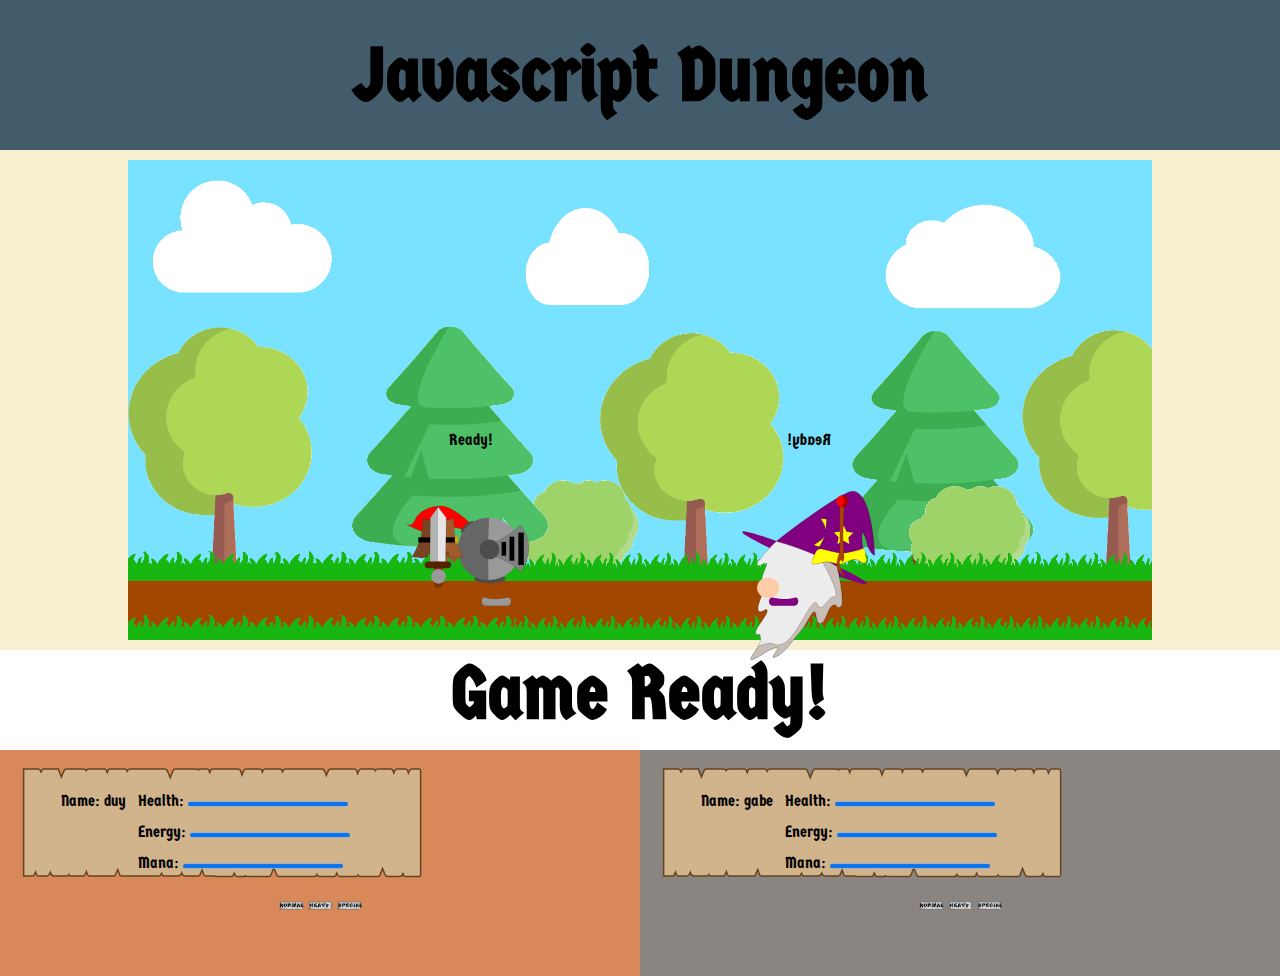
<file: index.html>
<!DOCTYPE html>
<html lang="en">

  <head>
    <meta charset="UTF-8">
    <meta name="viewport" content="width=device-width, initial-scale=1.0">
    <meta http-equiv="X-UA-Compatible" content="ie=edge">
    <link rel="stylesheet" href="css/styles.css">
    <link rel="stylesheet" href="css/animation.css">
    <link rel="stylesheet" href="css/combat.css">
    <link rel="stylesheet" href="game-characters/knight.css">
    <link href="https://fonts.googleapis.com/css?family=Germania+One" rel="stylesheet">
    <title>JS Dungeon</title>
  </head>

  <body>
    <header id="title">
      <h1>Javascript Dungeon</h1>
    </header>
    <section id="map">
      <img id="stage" src="thebackground.png">
      <article class="arena">
        <div class="character p1 p1rest ">
          <p class="p1-result outcomes">❇️</p>
          <img class="headk" src="game-characters/knighthead.svg">
          <img class="bodyk" src="game-characters/knightbody.svg">
          <img class="feetk" src="game-characters/knightfeet.svg">
          <img class="weaponk" src="game-characters/knightweapon.svg">
        </div>
        <div class="character p2 p2rest">
          <p class="p2-result outcomes"></p>
          <img class="headk" src="game-characters/warlockhead.svg">
          <img class="bodyk" src="game-characters/warlockbody.svg">
          <img class="feetk" src="game-characters/warlockfeet.svg">
          <img class="weaponk" src="game-characters/warlockweapon.svg">
        </div>
      </article>
      <!-- <canvas>
    </canvas> -->
  </section>
  <section id="message-box">
  </section>
    <section id="player-one-section">
      <article class="top-player-article">
        <img class="status-background" src="imgs/statusbackground.svg">
        <table>
          <tr>
            <td class="name">Name: <span id="js-p1-name">player one</span></td>
            <td>Health:
              <progress value="73" max="100" id="js-p1-health">
              </progress>
            </td>
          </tr>
          <tr>
            <td></td>
            <td>Energy:
              <progress value="88" max="100" id="js-p1-energy"></progress>
            </td>
          </tr>
          <tr>
            <td></td>
            <td>Mana:
              <progress value="56" max="100" id="js-p1-mana"></progress></td>
          </tr>
        </table>
      </article>
      <article class="bottom-article">
        <img class="btn normal-attack normal-attack-one" src="imgs/normalbutton.svg">
        <img class="btn heavy-attack heavy-attack-one" src="imgs/heavybutton.svg">
        <img class="btn special-attack special-attack-one" src="imgs/specialbutton.svg">
      </article>
    </section>
    <section id="player-two-section">

      <article class="top-player-article">
        <img class="status-background" src="imgs/statusbackground.svg">
        <table>
          <tr>
            <td class="name">Name: <span id="js-p2-name">player one</span></td>
            <td>Health:
              <progress value="73" max="100" id="js-p2-health">
              </progress>
            </td>
          </tr>
          <tr>
            <td></td>
            <td>Energy: <progress value="50" max="100" id="js-p2-energy"></progress></td>
          </tr>
          <tr>
            <td></td>
            <td>Mana: <progress value="23" max="100" id="js-p2-mana"></progress></td>
          </tr>
        </table>
      </article>
      <article class="bottom-article">
        <img class="btn normal-attack normal-attack-two" src="imgs/normalbutton.svg">
        <img class="btn heavy-attack heavy-attack-two" src="imgs/heavybutton.svg">
        <img class="btn special-attack special-attack-two" src="imgs/specialbutton.svg">
      </article>
    </section>
    <script src="animationchange.js"></script>
    <script src="js/controllers/makePlayer.js"></script>
    <script src="js/controllers/canvas.js"></script>
    <script type="module" src="js/controllers/controller.js"></script>
  </body>

</html>
</file>
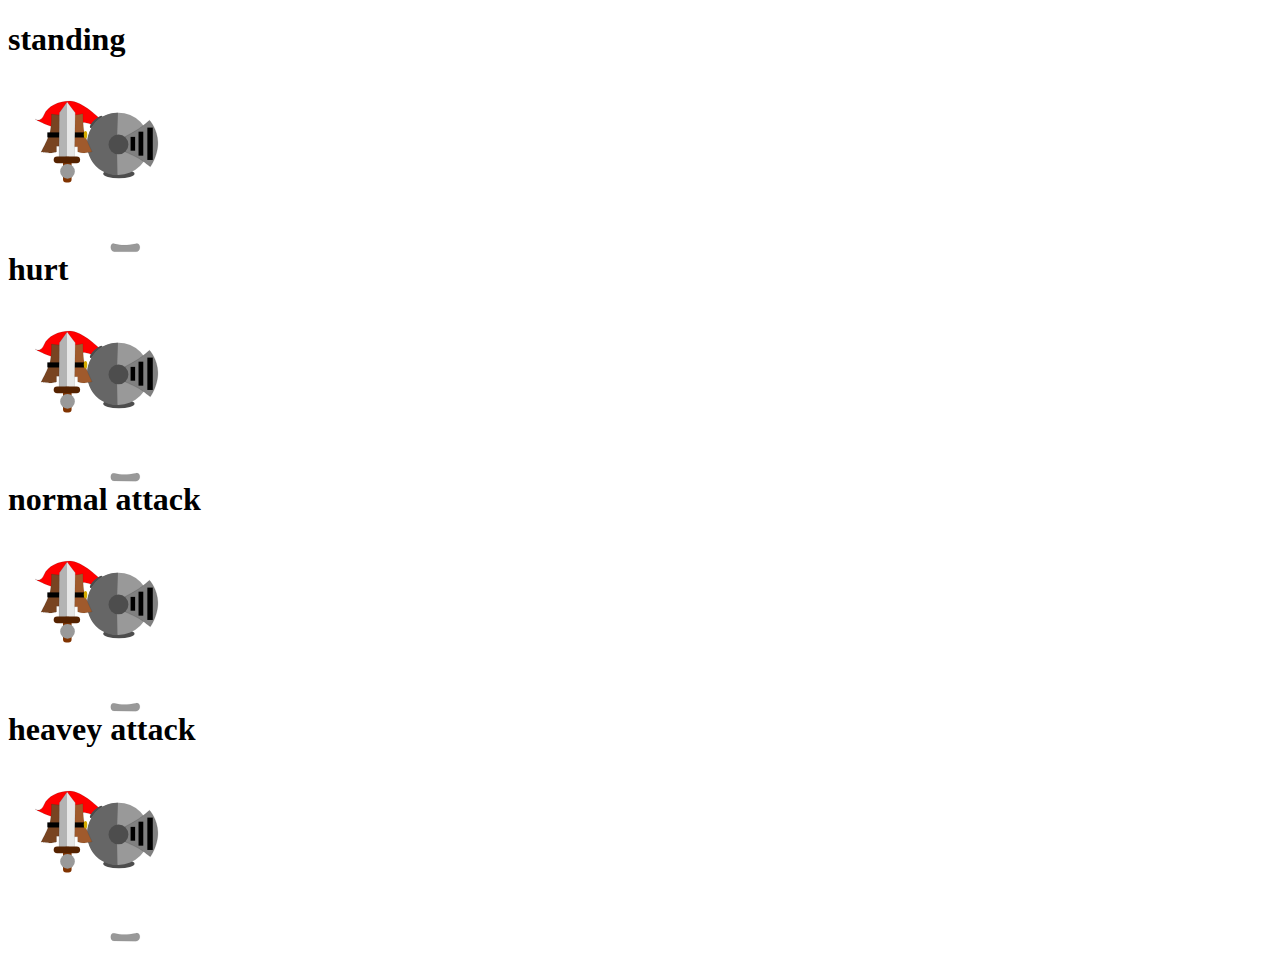
<file: game-characters/kinght.html>
<!doctype html>
<html lang="en">
<head>
	<meta charset="UTF-8">
	<title>hello world</title>
	<link rel="stylesheet" type="text/css" href="knight.css">
</head>
<body>
	<h1>standing</h1>
	<div>
		<img class="headk" src="knighthead.svg">
		<img class="bodyk" src="knightbody.svg">
		<img class="feetk" src="knightfeet.svg">
		<img class="weaponk" src="knightweapon.svg">
	</div>
	<h1>hurt</h1>
	<div>
		<img id="hurth" class="headk" src="knighthead.svg">
		<img id="hurtb" class="bodyk" src="knightbody.svg">
		<img id="hurtf" class="feetk" src="knightfeet.svg">
		<img id="hurtw" class="weaponk" src="knightweapon.svg">
	</div>
	<h1>normal attack</h1>
	<div>
		<img id="normalh" class="headk" src="knighthead.svg">
		<img id="normalb" class="bodyk" src="knightbody.svg">
		<img id="normalf" class="feetk" src="knightfeet.svg">
		<img id="normalw" class="weaponk" src="knightweapon.svg">
	</div>
	<h1>heavey attack</h1>
	<div>
		<img id="heavyh" class="headk" src="knighthead.svg">
		<img id="heavyb" class="bodyk" src="knightbody.svg">
		<img id="heavyf" class="feetk" src="knightfeet.svg">
		<img id="heavyw" class="weaponk" src="knightweapon.svg">
	</div>
</body>
</html>
</file>
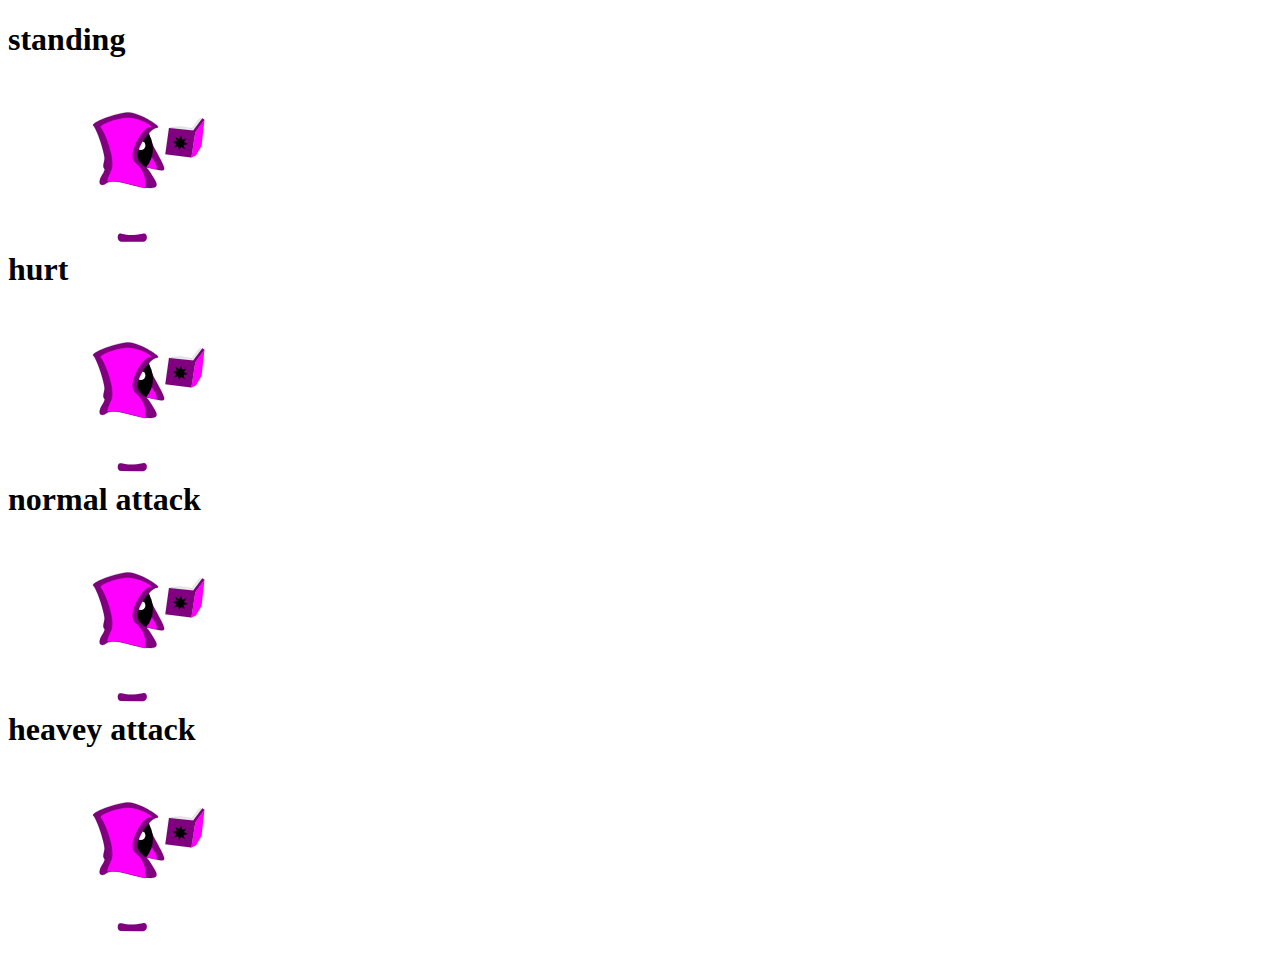
<file: game-characters/summoner.html>
<!doctype html>
<html lang="en">
<head>
	<meta charset="UTF-8">
	<title>hello world</title>
	<link rel="stylesheet" type="text/css" href="summoner.css">
</head>
<body>
	<h1>standing</h1>
	<div>
		<img class="heads" src="summonerhead.svg">
		<img class="bodys" src="summonerbody.svg">
		<img class="feets" src="summonerfeet.svg">
		<img class="weapons" src="summonerweapon.svg">
	</div>
	<h1>hurt</h1>
	<div>
		<img id="hurth" class="heads" src="summonerhead.svg">
		<img id="hurtb" class="bodys" src="summonerbody.svg">
		<img id="hurtf" class="feets" src="summonerfeet.svg">
		<img id="hurtw" class="weapons" src="summonerweapon.svg">
	</div>
	<h1>normal attack</h1>
	<div>
		<img class="heads" src="summonerhead.svg">
		<img class="bodys" src="summonerbody.svg">
		<img class="feets" src="summonerfeet.svg">
		<img class="weapons" src="summonerweapon.svg">
	</div>
	<h1>heavey attack</h1>
	<div>
		<img class="heads" src="summonerhead.svg">
		<img class="bodys" src="summonerbody.svg">
		<img class="feets" src="summonerfeet.svg">
		<img class="weapons" src="summonerweapon.svg">
	</div>
</body>
</html>
</file>
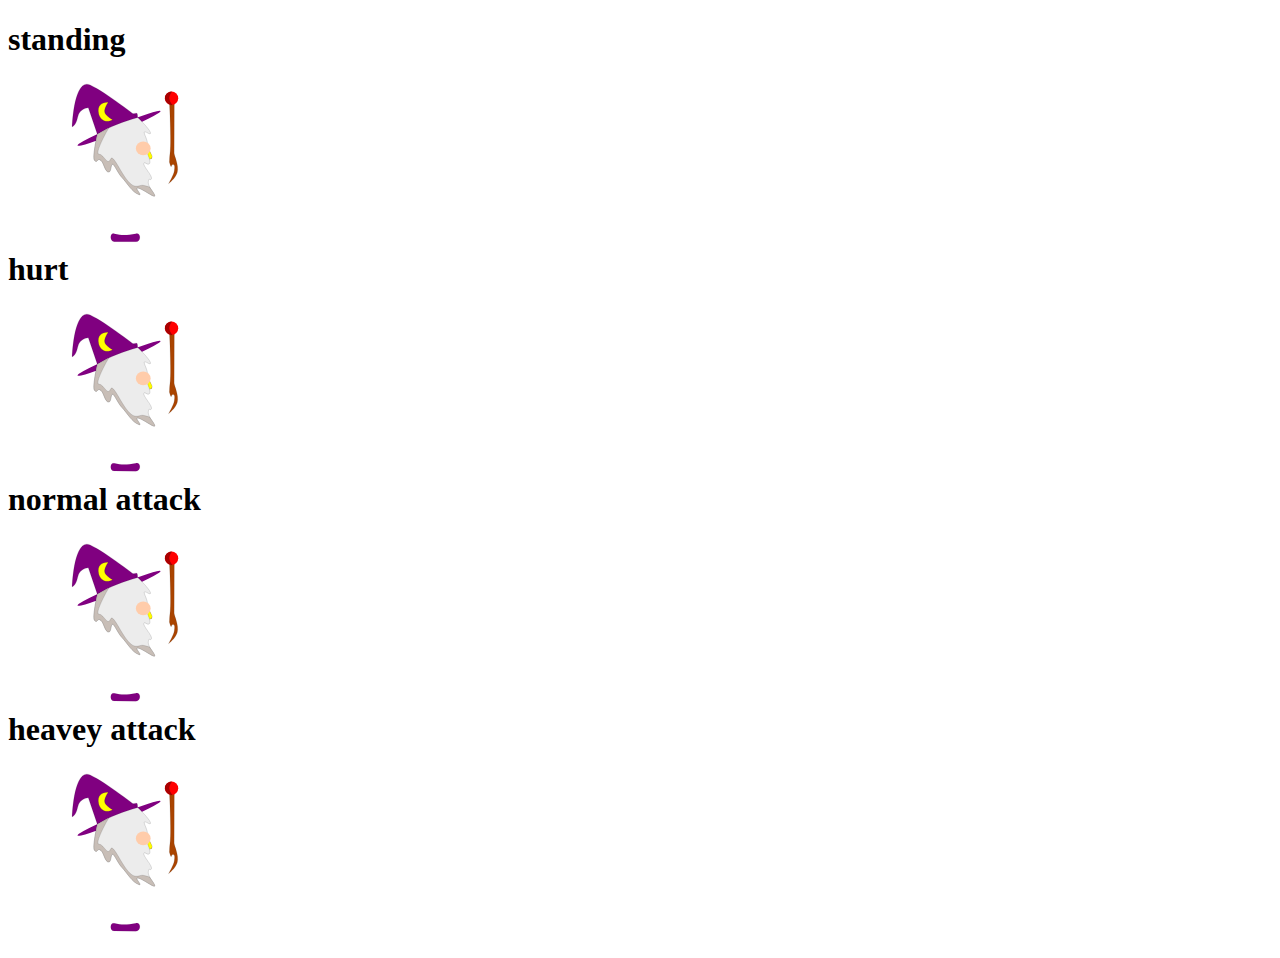
<file: game-characters/warlock.html>
<!doctype html>
<html lang="en">
<head>
	<meta charset="UTF-8">
	<title>hello world</title>
	<link rel="stylesheet" type="text/css" href="warlock.css">
</head>
<body>
	<h1>standing</h1>
	<div>
		<img class="headw" src="warlockhead.svg">
		<img class="bodyw" src="warlockbody.svg">
		<img class="feetw" src="warlockfeet.svg">
		<img class="weaponw" src="warlockweapon.svg">
	</div>
	<h1>hurt</h1>
	<div>
		<img class="headw" src="warlockhead.svg">
		<img class="bodyw" src="warlockbody.svg">
		<img class="feetw" src="warlockfeet.svg">
		<img class="weaponw" src="warlockweapon.svg">
	</div>
	<h1>normal attack</h1>
	<div>
		<img class="headw" src="warlockhead.svg">
		<img class="bodyw" src="warlockbody.svg">
		<img class="feetw" src="warlockfeet.svg">
		<img class="weaponw" src="warlockweapon.svg">
	</div>

	<h1>heavey attack</h1>
	<div>
		<img class="headw" src="warlockhead.svg">
		<img class="bodyw" src="warlockbody.svg">
		<img class="feetw" src="warlockfeet.svg">
		<img class="weaponw" src="warlockweapon.svg">
	</div>
</body>
</html>
</file>
<file: css/styles.css>
* {
  font-family: 'Germania One', cursive;
}
body {
  margin: 0px;
  padding: 0px;
  height: 100vh;
  background-color: #f8efd0;
  display: grid;
  grid-template-rows: 150px 500px 100px 1fr;
  grid-template-areas:
    "title title"
    "map map"
    "message message"
    "p1 p2";
}

canvas {
  height: 90%;
  width: 90%;
}

h1 {
  margin: auto;
  font-size: 75px;
  -webkit-animation: jello-vertical 0.9s both;
  animation: jello-vertical 0.9s both;
}

p {
  display: inline-block;
  margin-left: 20px;
}

progress {
  height: 10px;

}

header {
  background-color: #425c6c;
}

canvas {
  background: lightgrey;
}

table {
  border-spacing: 10px;
  border-collapse: separate;
  z-index: 1;
  position: absolute;
  left: 50PX;
  top: 30px;
}

#message-box {
  background-color: #FFFFFF;
  grid-area: message;
}

#stage {
  z-index: 1;
  position: absolute;
  width: 100%;
  height: 100%;
}

#title {
  grid-area: title;
  display: flex;
  justify-content: center;
}


#map {
  margin: 10px auto;
  width: 80%;
  position: relative;
  z-index: 1;
  display: flex;
  justify-content: center;
  grid-area: map;
}

#player-one-section {
  grid-area: p1;
  background: #d88859;
  display: flex;
  align-items: center;
  flex-direction: column;
  font: 1em sans-serif;
}

#player-two-section {
  grid-area: p2;
  background: #8b8582;
  display: flex;
  align-items: center;
  flex-direction: column;
  font: 1em sans-serif;
}

.character {
  z-index: 2;
}

.name {
  display: block;
}

.btn {
  display: inline-block;
  width: 30%;
  height: 15%;
}

.top-player-article {
  position: relative;
  height: 150px;
  width: 100%;
}

.status-background {
  position: absolute;
  left: 0;
  width: 70%;
}

.bottom-article {
  display: flex;
  justify-content: space-around;
}

.outcomes {
  display: block;
  position: relative;
  top: -20px;
  left: 30px;
}
</file>
<file: css/animation.css>
@-webkit-keyframes jello-vertical {
  0% {
    -webkit-transform: scale3d(1, 1, 1);
            transform: scale3d(1, 1, 1);
  }
  30% {
    -webkit-transform: scale3d(0.75, 1.25, 1);
            transform: scale3d(0.75, 1.25, 1);
  }
  40% {
    -webkit-transform: scale3d(1.25, 0.75, 1);
            transform: scale3d(1.25, 0.75, 1);
  }
  50% {
    -webkit-transform: scale3d(0.85, 1.15, 1);
            transform: scale3d(0.85, 1.15, 1);
  }
  65% {
    -webkit-transform: scale3d(1.05, 0.95, 1);
            transform: scale3d(1.05, 0.95, 1);
  }
  75% {
    -webkit-transform: scale3d(0.95, 1.05, 1);
            transform: scale3d(0.95, 1.05, 1);
  }
  100% {
    -webkit-transform: scale3d(1, 1, 1);
            transform: scale3d(1, 1, 1);
  }
}
@keyframes jello-vertical {
  0% {
    -webkit-transform: scale3d(1, 1, 1);
            transform: scale3d(1, 1, 1);
  }
  30% {
    -webkit-transform: scale3d(0.75, 1.25, 1);
            transform: scale3d(0.75, 1.25, 1);
  }
  40% {
    -webkit-transform: scale3d(1.25, 0.75, 1);
            transform: scale3d(1.25, 0.75, 1);
  }
  50% {
    -webkit-transform: scale3d(0.85, 1.15, 1);
            transform: scale3d(0.85, 1.15, 1);
  }
  65% {
    -webkit-transform: scale3d(1.05, 0.95, 1);
            transform: scale3d(1.05, 0.95, 1);
  }
  75% {
    -webkit-transform: scale3d(0.95, 1.05, 1);
            transform: scale3d(0.95, 1.05, 1);
  }
  100% {
    -webkit-transform: scale3d(1, 1, 1);
            transform: scale3d(1, 1, 1);
  }
}
</file>
<file: css/combat.css>
.arena {
  width: 90%;
  min-width: 800px;
  height: 90%;
  margin: auto;
  position: relative;
}

.character {
  height: 300px;
  width: 300px;
  position: absolute;
}

.p1 {
  --p1-left: 200px;
  --p1-top: 230px;
  top: var(--p1-top);
  left: var(--p1-left);
  transition: .5s;
  transition-timing-function: var(--p1-transition-type);
}

.p2 {
  --p2-right: 200px;
  --p2-top: 230px;
  top: var(--p2-top);
  right: var(--p2-right);
  transition: .5s;
  transition-timing-function: var(--p2-transition-type);
  -moz-transform: scaleX(-1);
  -o-transform: scaleX(-1);
  -webkit-transform: scaleX(-1);
  transform: scaleX(-1);
  filter: FlipH;
  -ms-filter: "FlipH";
}

.hop {
  left: var(--element-hop);
  top: 50px;
  transition: .5s;
}


.p2rest {
  /* top: 100px;
  right: 50px; */
}
</file>
<file: game-characters/knight.css>
.headk {
	width: 150px;
	animation: head 1s linear infinite;
	position: absolute;
}

.bodyk {
	width: 80px;
	animation: body 1s linear infinite;
	position: absolute;
	
}

.feetk {
	top: 135px;
	left: 75PX;
	width: 45px;
	position: absolute;
}

.weaponk {
	width: 80px;
	transform-origin: bottom;
	position: absolute;
	animation: weapon 1s infinite;
}

#hurth {
	animation: headh 0.3s linear infinite;
}

#hurtb {
	animation: bodyh 0.3s linear infinite;
}

#hurtf {
	animation: feeth 0.3s linear infinite;
}

#hurtw {
	animation: weaponh 0.3s linear infinite;
}

div {
	margin: 20px;
	position: relative;
	height: 150px;
}


@keyframes head {
	0% {
		transform: rotate(0deg); top: 0px;
	}
	74% {
		top: 5px;
	}
	75% {
		transform: rotate(2.5deg);
	}
	100% {
		transform: rotate(0deg); top: 0px;
	}
}

@keyframes body {
	0% {
		top: 70px; left: 52px;
	}
	75% {
		top: 75px;
	}
	100% {
		top: 70px; left: 52px;
	}
}

@keyframes weapon {
	0% {
		top: 25px; left: 110px;
	}
	75% {
		top: 30px;
	}
	100% {
		top: 25px; left: 110px;
	}
}

/* hurt animation keyframes */ 

@keyframes headh {
	0% {
		transform: rotate(0deg); top: 0px; left: 0px;
	}

	50% {
		transform: rotate(10deg); top: 5px; left: -8px;
	}
	100% {
		transform: rotate(10deg); top: 5px; left: -8px;
	}
}

@keyframes bodyh {
	0% {
		left: 52px; top: 70px;
	}
	50% {
		 left: 40px;  top: 70px;
	}
	100% {
		 left: 40px;  top: 70px;
	}
}

@keyframes feeth {
	0% {
		left: 75PX; 
	}
	50% {
		left: 60px; transform: rotate(-10deg);
	}
	100% {
		left: 60px; transform: rotate(-10deg);
	}
}
@keyframes weaponh {
	0% {
		top: 30px; left: 110px;
	}
	50% {
		top: 35px; left: 100px; transform: rotate(10deg);
	}
	100% {
		top: 35px; left: 100px; transform: rotate(10deg);
	}
}

/* normal animation keyframes */ 

@keyframes normalh {
	0% {
		transform: rotate(0deg); top: 0px; left: 0px;
	}
	25% {
		transform: rotate(-5deg);
	}
	37% {
		top: 5px; left: 300px;
	}
	37.5% {
		transform: rotate(2.5deg);
	}
	50% {
		transform: rotate(0deg); top: 0px;
	}
	100% {
		transform: rotate(0deg); top: 0px; left: 0px;
	}
}

@keyframes normalb {
	0% {
		top: 70px; left: 52px;
	}
	25% {
		top: 75px;
	}
	37% {
		left: 352px;
	}
	50% {
		top: 70px;
	}
	100% {
		top: 70px; left: 52px;
	}
}

@keyframes normalw {
	0% {
		top: 25px; left: 110px;
	}
	25% {
		transform: rotate(-10deg);
	}
	37% {
		left: 410px;
	}
	50% {
		top: 15px; transform: rotate(90deg);
	}
	100% {
		top: 15px; left: 100px; transform: rotate(90deg);
	}
}

/* heavy animation keyframes */

@keyframes heavyh {
	0% {
		left: 0px; top: 0px;
	}
	75% {
		left: 300px;
	}

	100% {
		left: 0px; top: 0px;
	}
}


@keyframes heavyb {
	0% {
		top: 70px; left: 52px;
	}
	75% {
		left: 352px;
	}
	100% {
		top: 70px; left: 52px;
	}
}

@keyframes heavyw {
	0% {
		top: 15px; left: 100px;
	}
	25% {
		transform: rotate(90deg); left: 110px;
	}
	75% {
		 left: 20px; top: 15px; transform: rotate(90deg);
	}
	90% {
		top: 15px; left: 100px; transform: rotate(90deg);
	}
	100% {
		top: 15px; left: 100px; transform: rotate(90deg);
	}
}

@keyframes movement {
	20% {
		left: 2000px;
	}
	100% {
		left: 0px;
	}
}
</file>
<file: game-characters/summoner.css>
.heads {
	left: 40px;
	z-index: 1;
	width: 110px;
	animation: head 2s linear infinite;
	position: absolute;
}

.bodys {
	left: 58px;
	width: 90px;
	animation: body 2s linear infinite;
	position: absolute;
	
}

.feets {
	top: 125px;
	left: 82PX;
	width: 45px;
	position: absolute;
}

.weapons {
	left: 120px;
	width: 80px;
	position: absolute;
	animation: weapon 2s infinite; 
}

div {
	margin: 20px;
	position: relative;
	height: 150px;
}

pre {
	font-size: 2em;
}

@keyframes head {
	0% {
		transform: rotate(0deg); top: 0px;
	}
	74% {
		top: 5px;
	}
	75% {
		transform: rotate(2.5deg);
	}
	100% {
		transform: rotate(0deg); top: 0px;
	}
}

@keyframes body {
	0% {
		top: 60px;
	}
	75% {
		top: 65px;
	}
	100% {
		top: 60px;
	}
}

@keyframes weapon {
	0% {
		top: 30px;
	}
	75% {
		top: 35px;
	}
	100% {
		top: 30px;
	}
}

/* hurt animation keyframes */ 

@keyframes headh {
	0% {
		transform: rotate(0deg); top: 0px;
	}
	74% {
		top: 5px;
	}
	75% {
		transform: rotate(2.5deg);
	}
	100% {
		transform: rotate(0deg); top: 0px;
	}
}

@keyframes bodyh {
	0% {
		left: 60px;
	}
	75% {
		top: 65px;
	}
	100% {
		top: 60px;
	}
}

@keyframes weaponh {
	0% {
		top: 30px;
	}
	75% {
		top: 35px;
	}
	100% {
		top: 30px;
	}
}
/* normal animation keyframes */ 

@keyframes headh {
	0% {
		transform: rotate(0deg); top: 0px;
	}
	74% {
		top: 5px;
	}
	75% {
		transform: rotate(2.5deg);
	}
	100% {
		transform: rotate(0deg); top: 0px;
	}
}

@keyframes bodyh {
	0% {
		left: 60px;
	}
	75% {
		top: 65px;
	}
	100% {
		top: 60px;
	}
}

@keyframes weaponh {
	0% {
		top: 30px;
	}
	75% {
		top: 35px;
	}
	100% {
		top: 30px;
	}
}

/* heavey animation keyframes */ 

@keyframes headh {
	0% {
		transform: rotate(0deg); top: 0px;
	}
	74% {
		top: 5px;
	}
	75% {
		transform: rotate(2.5deg);
	}
	100% {
		transform: rotate(0deg); top: 0px;
	}
}

@keyframes bodyh {
	0% {
		left: 60px;
	}
	75% {
		top: 65px;
	}
	100% {
		top: 60px;
	}
}

@keyframes weaponh {
	0% {
		top: 30px;
	}
	75% {
		top: 35px;
	}
	100% {
		top: 30px;
	}
}
</file>
<file: game-characters/warlock.css>
.headw {
	left: 40px;
	z-index: 1;
	width: 100px;
	animation: head 2s linear infinite;
	position: absolute;
}

.bodyw {
	left: 55px;
	width: 80px;
	animation: body 2s linear infinite;
	position: absolute;
	
}

.feetw {
	top: 125px;
	left: 75PX;
	width: 45px;
	position: absolute;
}

.weaponw {
	left: 100px;
	width: 90px;
	position: absolute;
	animation: body 2s infinite;
}


div {
	margin: 20px;
	position: relative;
	height: 150px;
}


@keyframes head {
	0% {
		transform: rotate(0deg); top: 0px;
	}
	74% {
		top: 5px;
	}
	75% {
		transform: rotate(2.5deg);
	}
	100% {
		transform: rotate(0deg); top: 0px;
	}
}

@keyframes body {
	0% {
		top: 60px;
	}
	75% {
		top: 65px;
	}
	100% {
		top: 60px;
	}
}

@keyframes weapon {
	0% {
		top: 30px;
	}
	75% {
		top: 35px;
	}
	100% {
		top: 30px;
	}
}

/* hurt animation keyframes */ 

@keyframes headh {
	0% {
		transform: rotate(0deg); top: 0px;
	}
	74% {
		top: 5px;
	}
	75% {
		transform: rotate(2.5deg);
	}
	100% {
		transform: rotate(0deg); top: 0px;
	}
}

@keyframes bodyh {
	0% {
		left: 60px;
	}
	75% {
		top: 65px;
	}
	100% {
		top: 60px;
	}
}

@keyframes weaponh {
	0% {
		top: 30px;
	}
	75% {
		top: 35px;
	}
	100% {
		top: 30px;
	}
}

/* normal animation keyframes */ 

@keyframes headh {
	0% {
		transform: rotate(0deg); top: 0px;
	}
	74% {
		top: 5px;
	}
	75% {
		transform: rotate(2.5deg);
	}
	100% {
		transform: rotate(0deg); top: 0px;
	}
}

@keyframes bodyh {
	0% {
		left: 60px;
	}
	75% {
		top: 65px;
	}
	100% {
		top: 60px;
	}
}

@keyframes weaponh {
	0% {
		top: 30px;
	}
	75% {
		top: 35px;
	}
	100% {
		top: 30px;
	}
}

/* heavey animation keyframes */ 

@keyframes headh {
	0% {
		transform: rotate(0deg); top: 0px;
	}
	74% {
		top: 5px;
	}
	75% {
		transform: rotate(2.5deg);
	}
	100% {
		transform: rotate(0deg); top: 0px;
	}
}

@keyframes bodyh {
	0% {
		left: 60px;
	}
	75% {
		top: 65px;
	}
	100% {
		top: 60px;
	}
}

@keyframes weaponh {
	0% {
		top: 30px;
	}
	75% {
		top: 35px;
	}
	100% {
		top: 30px;
	}
}
</file>
